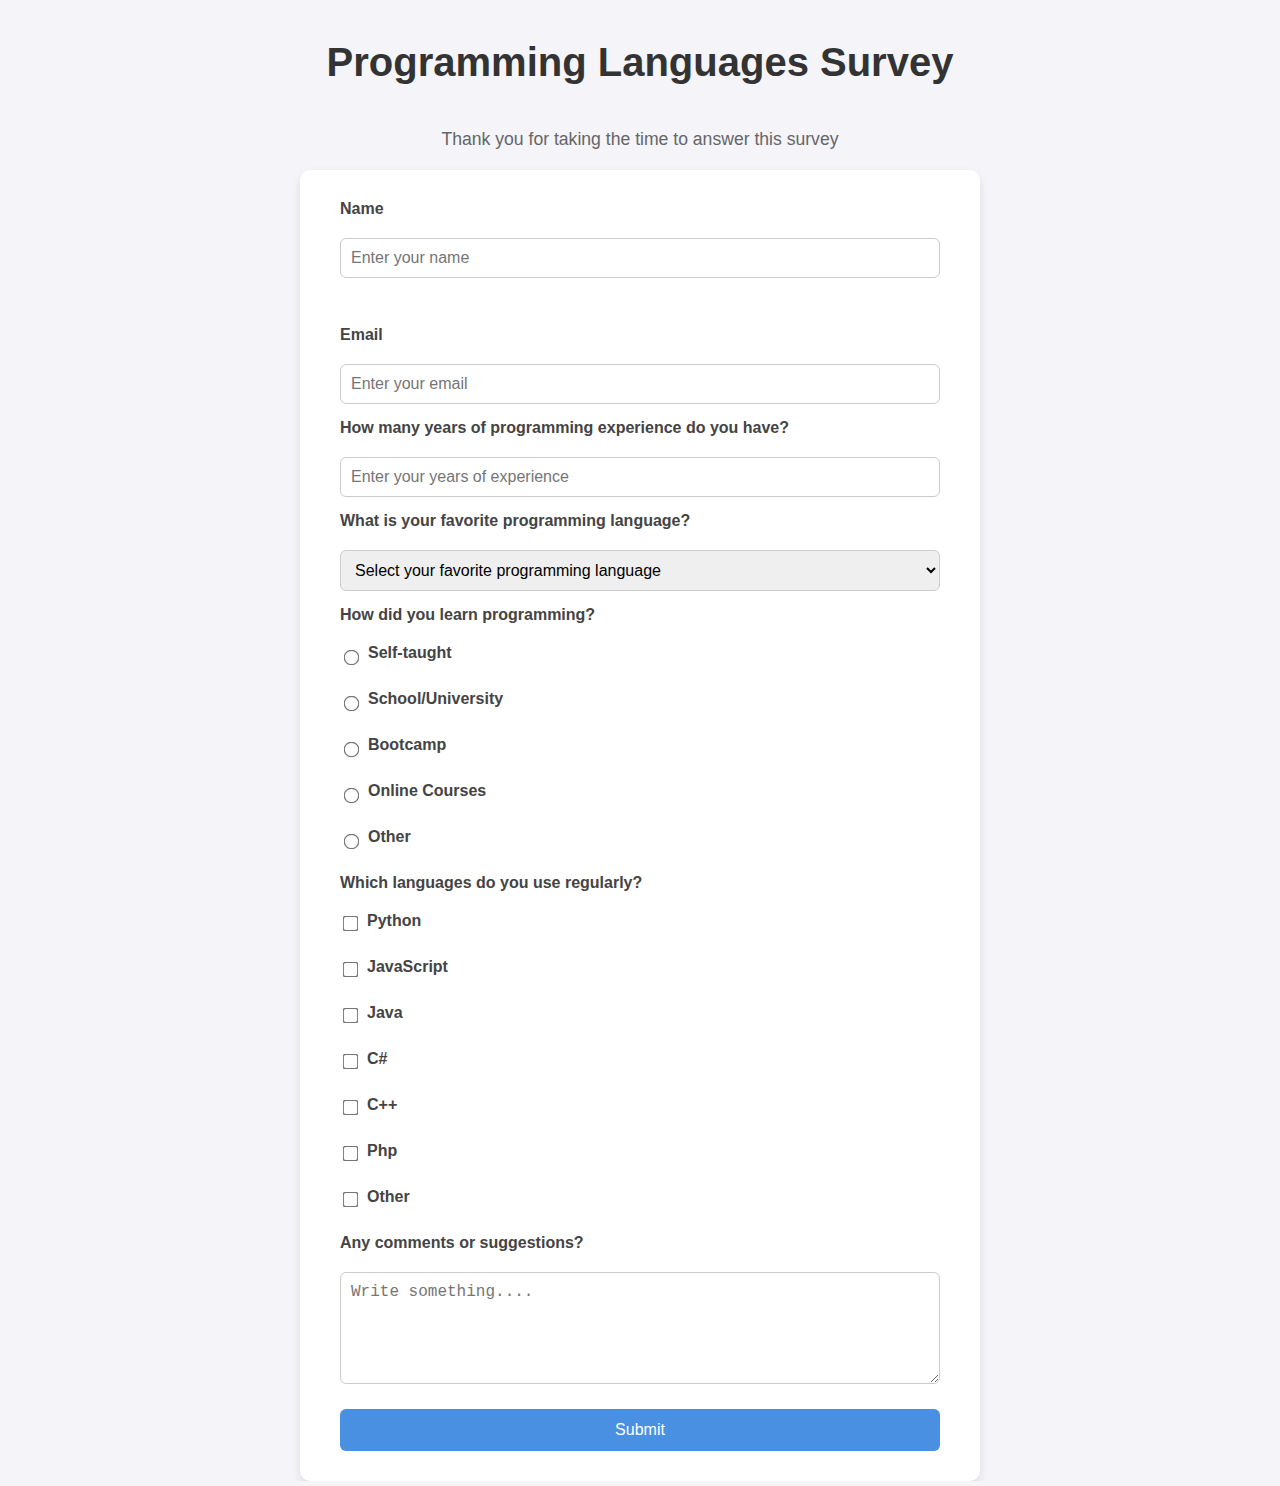
<file: 01-survey-form/index.html>
<!DOCTYPE html>
<html lang="en">
  <head>
    <meta charset="utf-8" />
    <link rel="stylesheet" href="styles.css" />
    <title>Programming Languages Survey</title>
  </head>
  <body>
    <h1 id="title">Programming Languages Survey</h1>
    <p id="description">Thank you for taking the time to answer this survey</p>
    <form id="survey-form">
      <label for="name" id="name-label">Name</label>
      <input type="text" id="name" placeholder="Enter your name" required /><br />
      <label for="email" id="email-label">Email</label>
      <input type="email" id="email" placeholder="Enter your email" required />
      <label for="number" id="number-label">How many years of programming experience do you have?</label>
      <input type="number" id="number" placeholder="Enter your years of experience" min="0" max="50"/>
      <label for="dropdown">What is your favorite programming language?</label>
      <select id="dropdown">
        <option value="">Select your favorite programming language</option>
        <option value="python">Python</option>
        <option value="javascript">JavaScript</option>
        <option value="java">Java</option>
        <option value="csharp">C#</option>
        <option value="cpp">C++</option>
        <option value="php">Php</option>
        <option value="other">Other</option>
      </select>
      <label>How did you learn programming?</label>
      <div class="form-option">
        <input
          type="radio"
          id="self-taught"
          name="learning-method"
          value="self-taught"
        />
        <label for="self-taught">Self-taught</label>
      </div>

      <div class="form-option">
        <input type="radio" id="school" name="learning-method" value="School/University" />
        <label for="school">School/University</label>
      </div>

      <div class="form-option">
        <input type="radio" id="bootcamp" name="learning-method" value="Bootcamp" />
        <label for="bootcamp">Bootcamp</label>
      </div>

      <div class="form-option">
        <input type="radio" id="online" name="learning-method" value="Online Courses"  />
        <label for="online">Online Courses</label>
      </div>

      <div class="form-option">
        <input type="radio" id="other" name="learning-method" value="Other" />
        <label for="other">Other</label>
      </div>

      <label>Which languages do you use regularly?</label>
      <div class="form-option">
        <input type="checkbox" name="language-used" value="Python" id="python" />
        <label for="python">Python</label>
      </div>

      <div class="form-option">
        <input type="checkbox" name="language-used" value="JavaScript" id="js"/>
        <label for="js">JavaScript</label>
      </div>

      <div class="form-option">
        <input type="checkbox" name="language-used" value="Java" id="java" />
        <label for="java">Java</label>
      </div>

      <div class="form-option">
        <input type="checkbox" name="language-used" value="C#" id="cshap" />
        <label for="cshap">C#</label>
      </div>

      <div class="form-option">
        <input type="checkbox" name="language-used" value="C++" id="cpp" />
        <label for="cpp">C++</label>
      </div>

      <div class="form-option">
        <input type="checkbox" name="language-used" value="Php" id="php" />
        <label for="php">Php</label>
      </div>

      <div class="form-option">
        <input
          type="checkbox"
          name="language-used"
          value="Other"
          id="other-lang"
        />
        <label for="other-lang">Other</label>
      </div>

      <label for="comments">Any comments or suggestions?</label>
      <textarea id="comments" rows="5" placeholder="Write something...."></textarea>
      <button type="submit" id="submit">Submit</button>
    </form>
  </body>
</html>
</file>
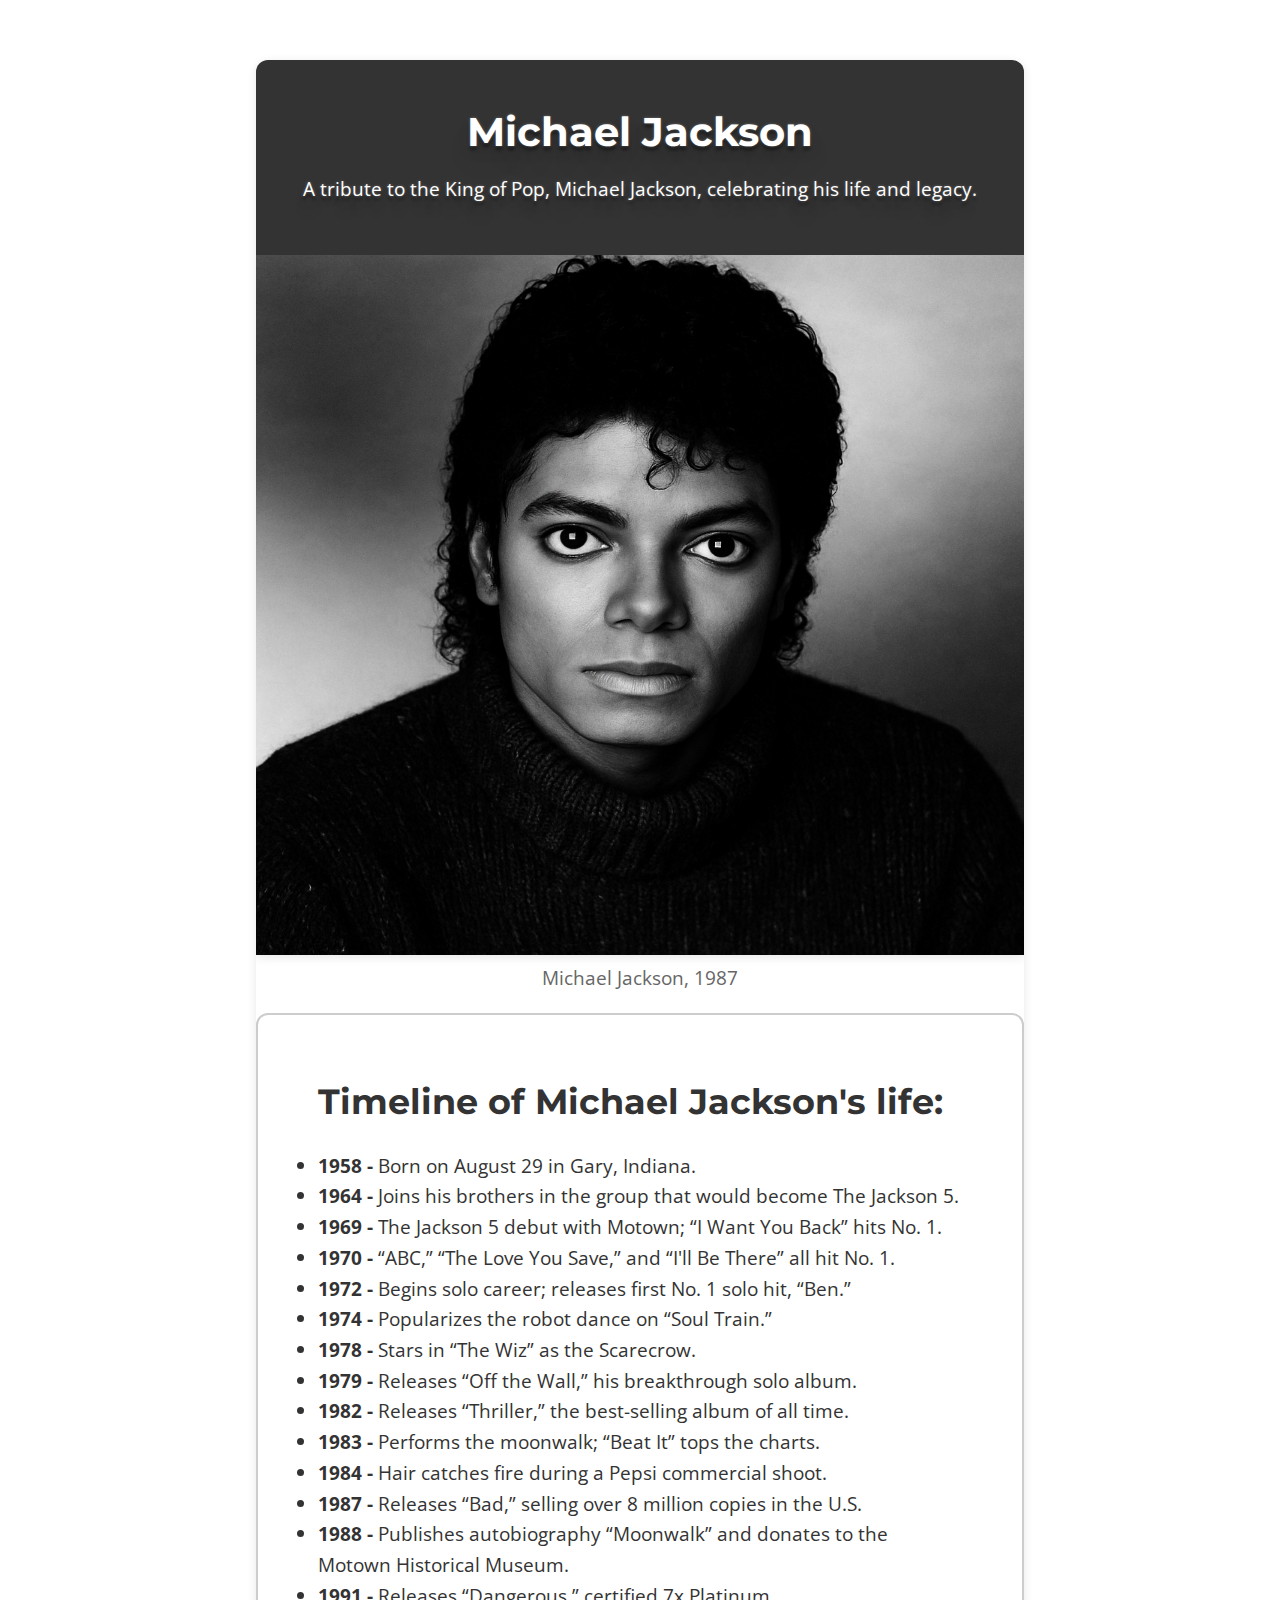
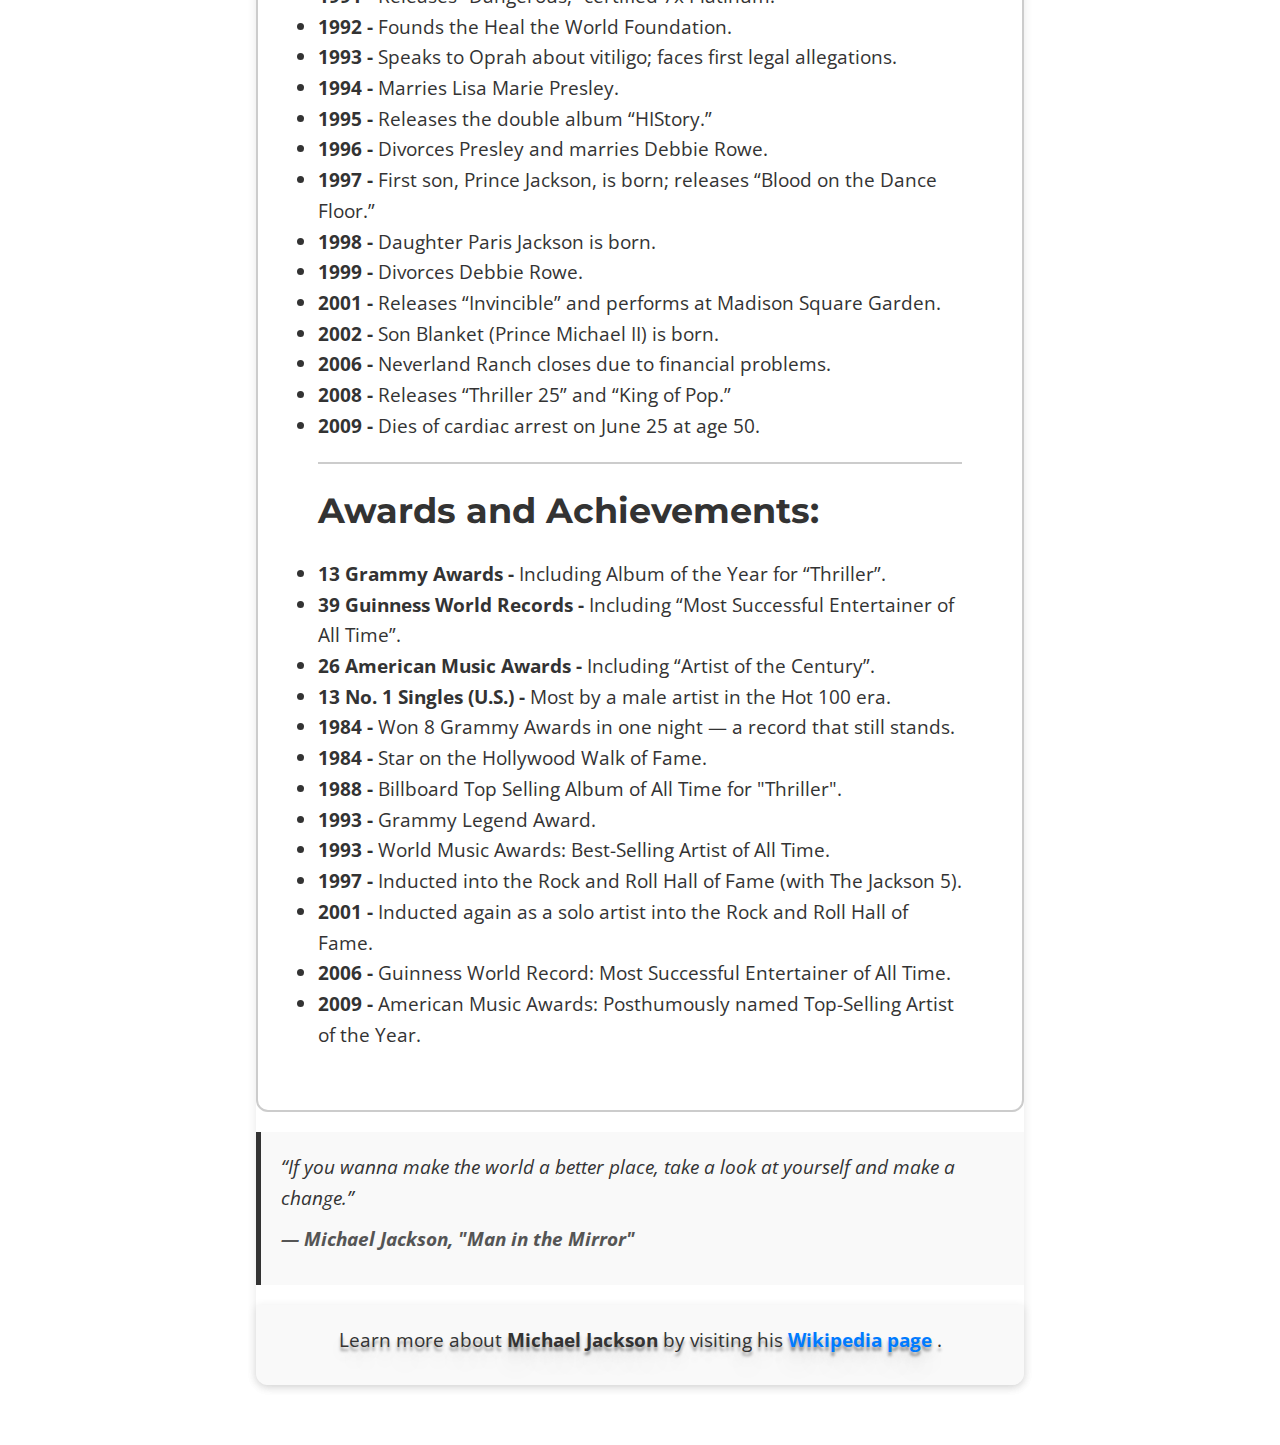
<file: 02-tribute-page/index.html>
<!DOCTYPE html>
<html lang="en">
<head>
  <meta charset="UTF-8">
  <meta name="viewport" content="width=device-width, initial-scale=1.0">
  <title>Michael Jackson Tribute Page</title>
  <link rel="stylesheet" href="styles.css" type="text/css">
</head>
<body>
  <main id="main">
    <header>
      <h1 id="title">Michael Jackson</h1>
      <p id="description">A tribute to the King of Pop, Michael Jackson, celebrating his life and legacy.</p>
    </header>
    <figure id="img-div">
      <img id="image" src="Michael-Jackson-Portrait-in-Monochrome.png" alt="Michael Jackson" role="img" />
      <figcaption id="img-caption">Michael Jackson, 1987</figcaption>
    </figure>
    <section id="tribute-info">
      <h2>Timeline of Michael Jackson's life:</h2>
      <ul>
        <li><strong>1958 -</strong> Born on August 29 in Gary, Indiana.</li>
        <li><strong>1964 -</strong> Joins his brothers in the group that would become The Jackson 5.</li>
        <li><strong>1969 -</strong> The Jackson 5 debut with Motown; “I Want You Back” hits No. 1.</li>
        <li><strong>1970 -</strong> “ABC,” “The Love You Save,” and “I'll Be There” all hit No. 1.</li>
        <li><strong>1972 -</strong> Begins solo career; releases first No. 1 solo hit, “Ben.”</li>
        <li><strong>1974 -</strong> Popularizes the robot dance on “Soul Train.”</li>
        <li><strong>1978 -</strong> Stars in “The Wiz” as the Scarecrow.</li>
        <li><strong>1979 -</strong> Releases “Off the Wall,” his breakthrough solo album.</li>
        <li><strong>1982 -</strong> Releases “Thriller,” the best-selling album of all time.</li>
        <li><strong>1983 -</strong> Performs the moonwalk; “Beat It” tops the charts.</li>
        <li><strong>1984 -</strong> Hair catches fire during a Pepsi commercial shoot.</li>
        <li><strong>1987 -</strong> Releases “Bad,” selling over 8 million copies in the U.S.</li>
        <li><strong>1988 -</strong> Publishes autobiography “Moonwalk” and donates to the Motown Historical Museum.</li>
        <li><strong>1991 -</strong> Releases “Dangerous,” certified 7x Platinum.</li>
        <li><strong>1992 -</strong> Founds the Heal the World Foundation.</li>
        <li><strong>1993 -</strong> Speaks to Oprah about vitiligo; faces first legal allegations.</li>
        <li><strong>1994 -</strong> Marries Lisa Marie Presley.</li>
        <li><strong>1995 -</strong> Releases the double album “HIStory.”</li>
        <li><strong>1996 -</strong> Divorces Presley and marries Debbie Rowe.</li>
        <li><strong>1997 -</strong> First son, Prince Jackson, is born; releases “Blood on the Dance Floor.”</li>
        <li><strong>1998 -</strong> Daughter Paris Jackson is born.</li>
        <li><strong>1999 -</strong> Divorces Debbie Rowe.</li>
        <li><strong>2001 -</strong> Releases “Invincible” and performs at Madison Square Garden.</li>
        <li><strong>2002 -</strong> Son Blanket (Prince Michael II) is born.</li>
        <li><strong>2006 -</strong> Neverland Ranch closes due to financial problems.</li>
        <li><strong>2008 -</strong> Releases “Thriller 25” and “King of Pop.”</li>
        <li><strong>2009 -</strong> Dies of cardiac arrest on June 25 at age 50.</li>
      </ul>
      <hr>
      <h2>Awards and Achievements:</h2>
      <ul>
        <li><strong>13 Grammy Awards -</strong> Including Album of the Year for “Thriller”.</li>
        <li><strong>39 Guinness World Records -</strong> Including “Most Successful Entertainer of All Time”.</li>
        <li><strong>26 American Music Awards -</strong> Including “Artist of the Century”.</li>
        <li><strong>13 No. 1 Singles (U.S.) -</strong> Most by a male artist in the Hot 100 era.</li>
        <li><strong>1984 -</strong> Won 8 Grammy Awards in one night — a record that still stands.</li>
        <li><strong>1984 -</strong> Star on the Hollywood Walk of Fame.</li>
        <li><strong>1988 -</strong> Billboard Top Selling Album of All Time for "Thriller".</li>
        <li><strong>1993 -</strong> Grammy Legend Award.</li>
        <li><strong>1993 -</strong> World Music Awards: Best-Selling Artist of All Time.</li>
        <li><strong>1997 -</strong> Inducted into the Rock and Roll Hall of Fame (with The Jackson 5).</li>
        <li><strong>2001 -</strong> Inducted again as a solo artist into the Rock and Roll Hall of Fame.</li>
        <li><strong>2006 -</strong> Guinness World Record: Most Successful Entertainer of All Time.</li>
        <li><strong>2009 -</strong> American Music Awards: Posthumously named Top-Selling Artist of the Year.</li>
     </ul>
    </section>
    <blockquote class="mj-quote">
      “If you wanna make the world a better place, take a look at yourself and make a change.”
      <p><cite>— Michael Jackson, "Man in the Mirror"</cite></p>
    </blockquote>
    <div id="wiki">
      <p>
        Learn more about <strong>Michael Jackson</strong> by visiting his 
        <a href="https://en.wikipedia.org/wiki/Michael_Jackson" id="tribute-link" target="_blank" rel="noopener noreferrer">
          Wikipedia page
        </a>.
     </p>
    </div>
  </main>
</body>
</html>
</file>
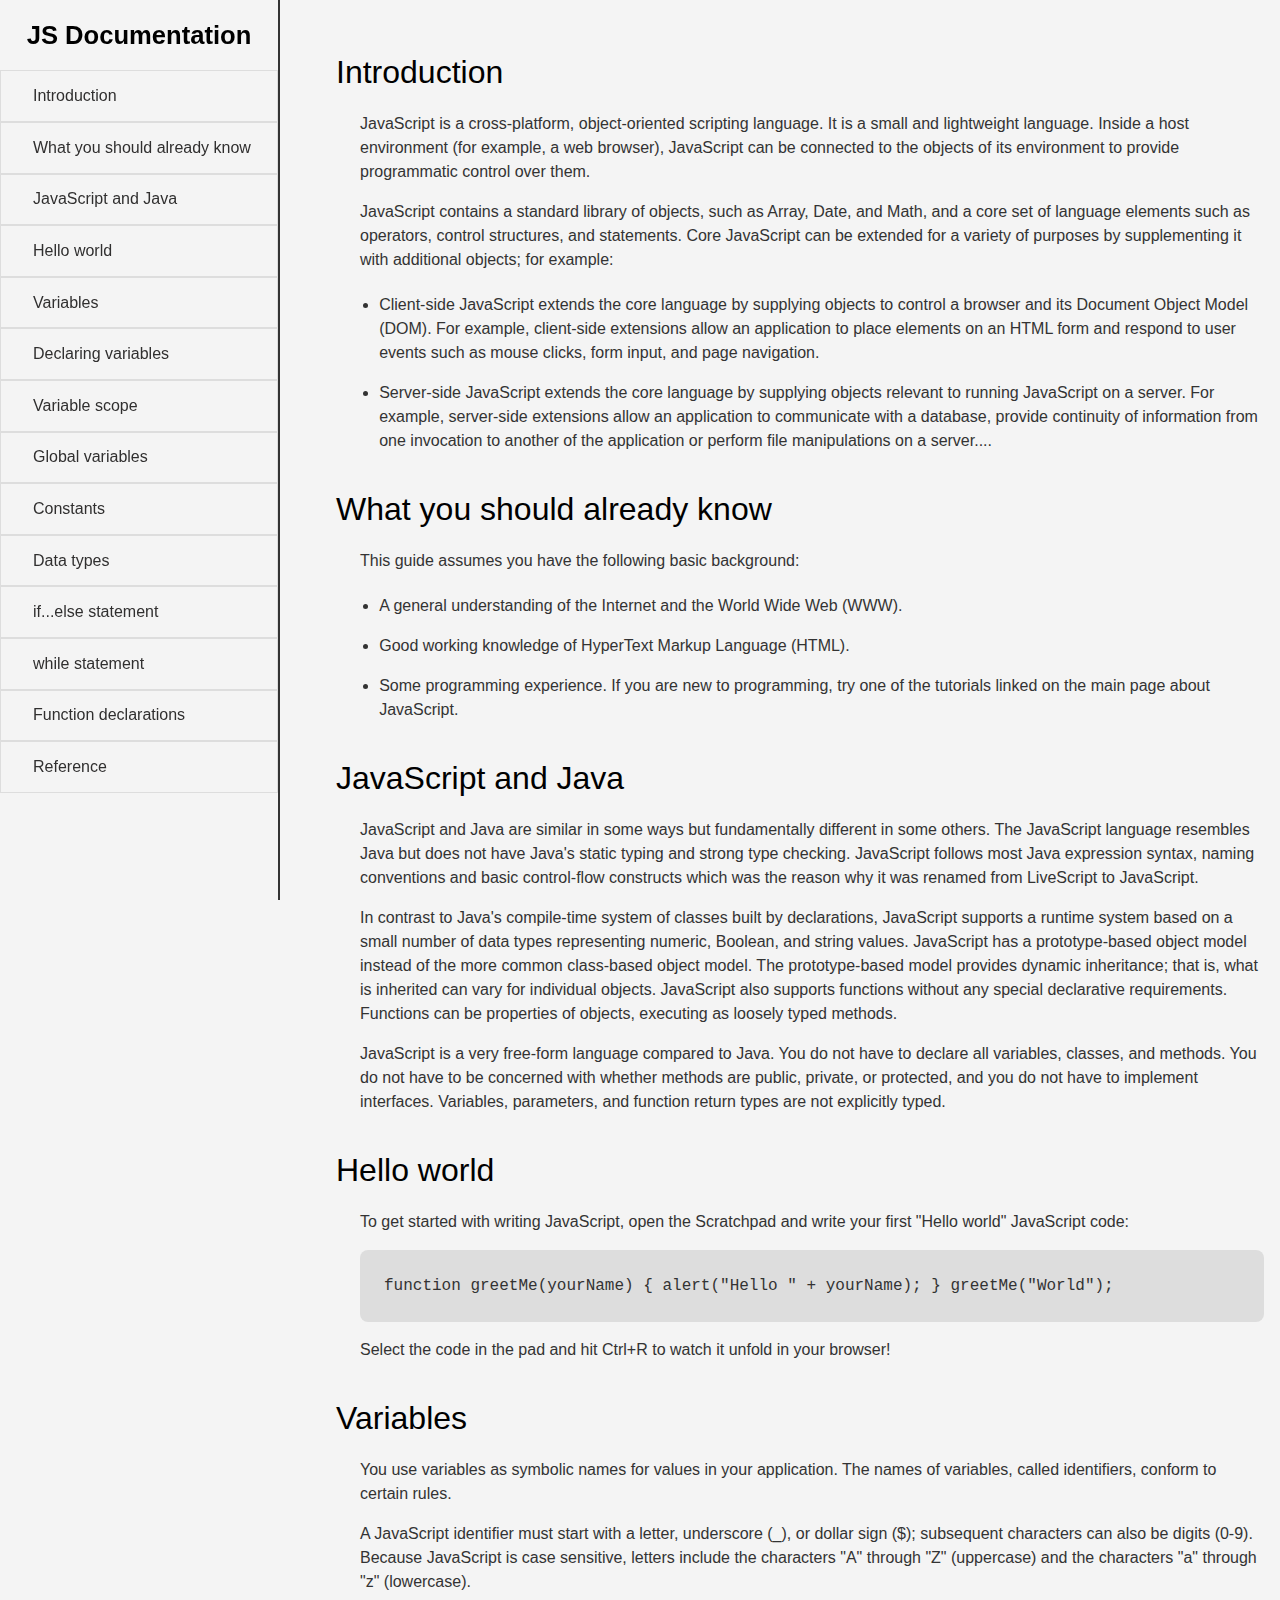
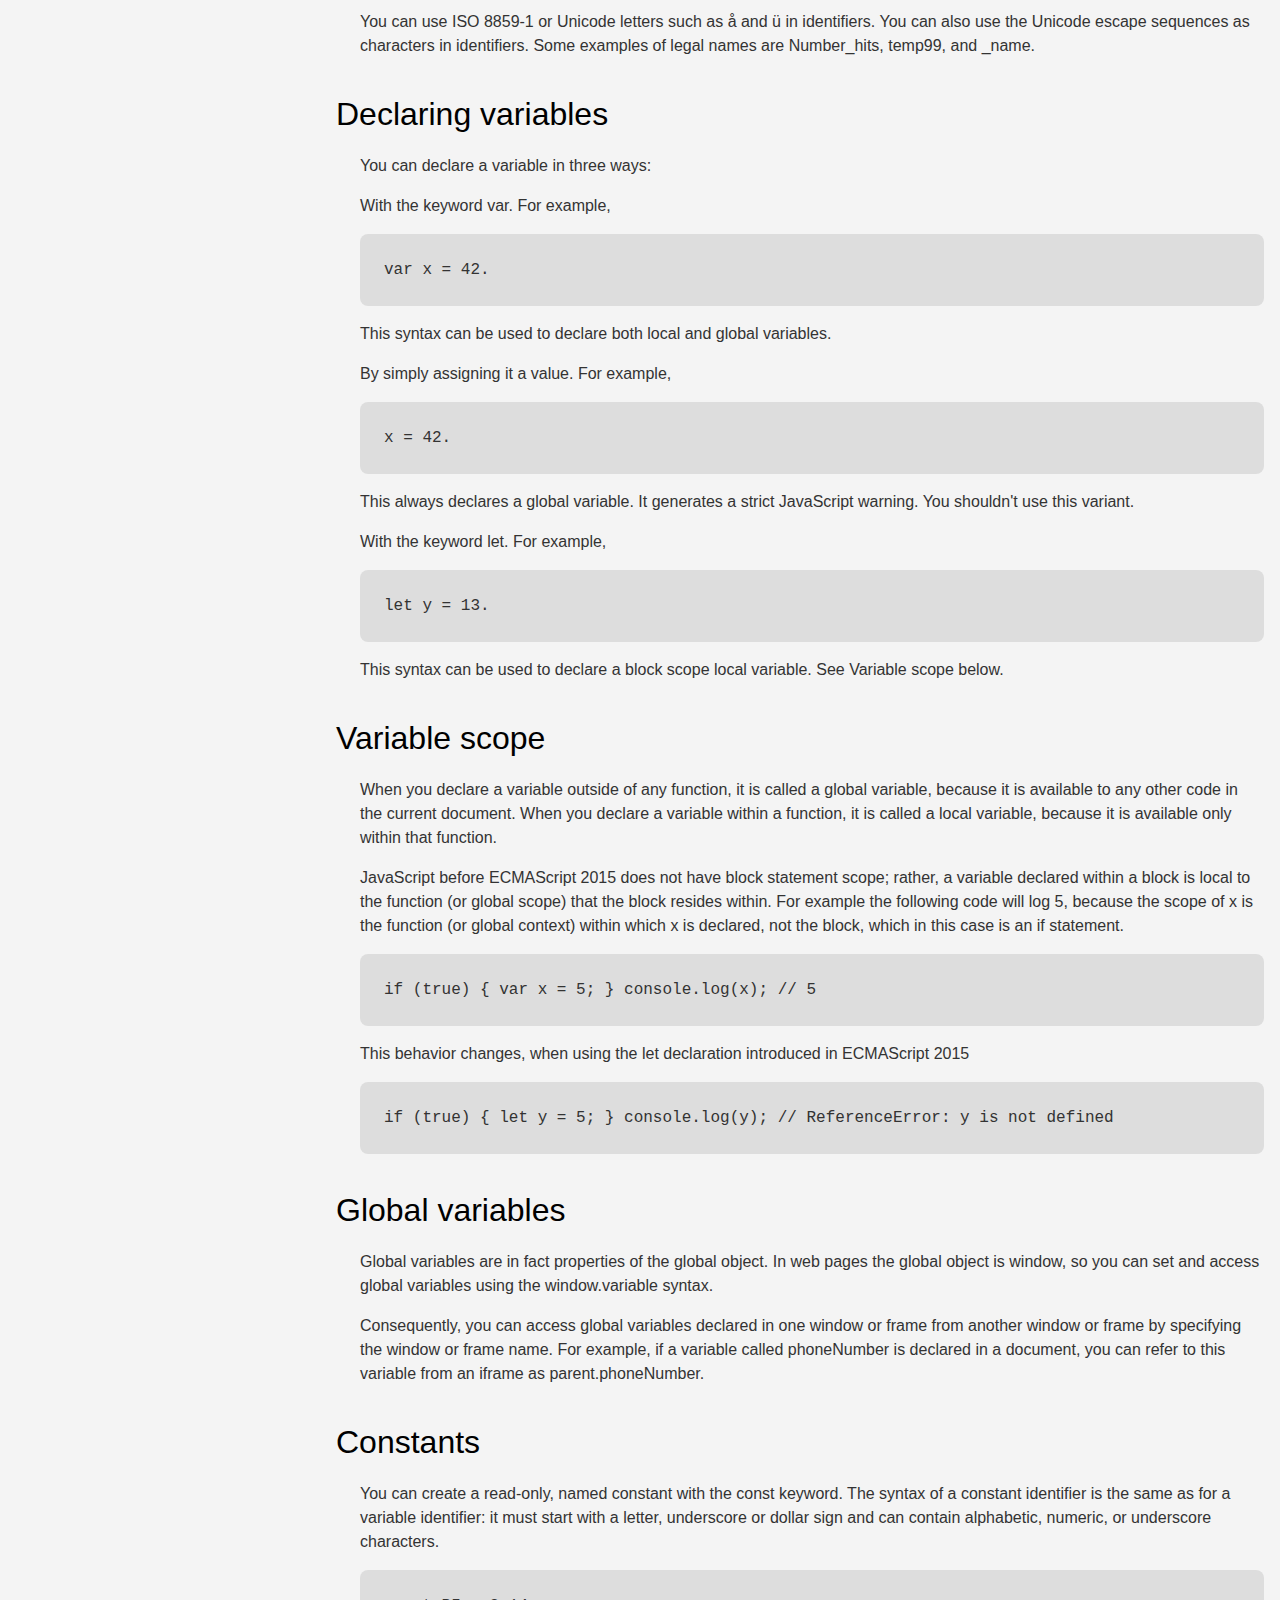
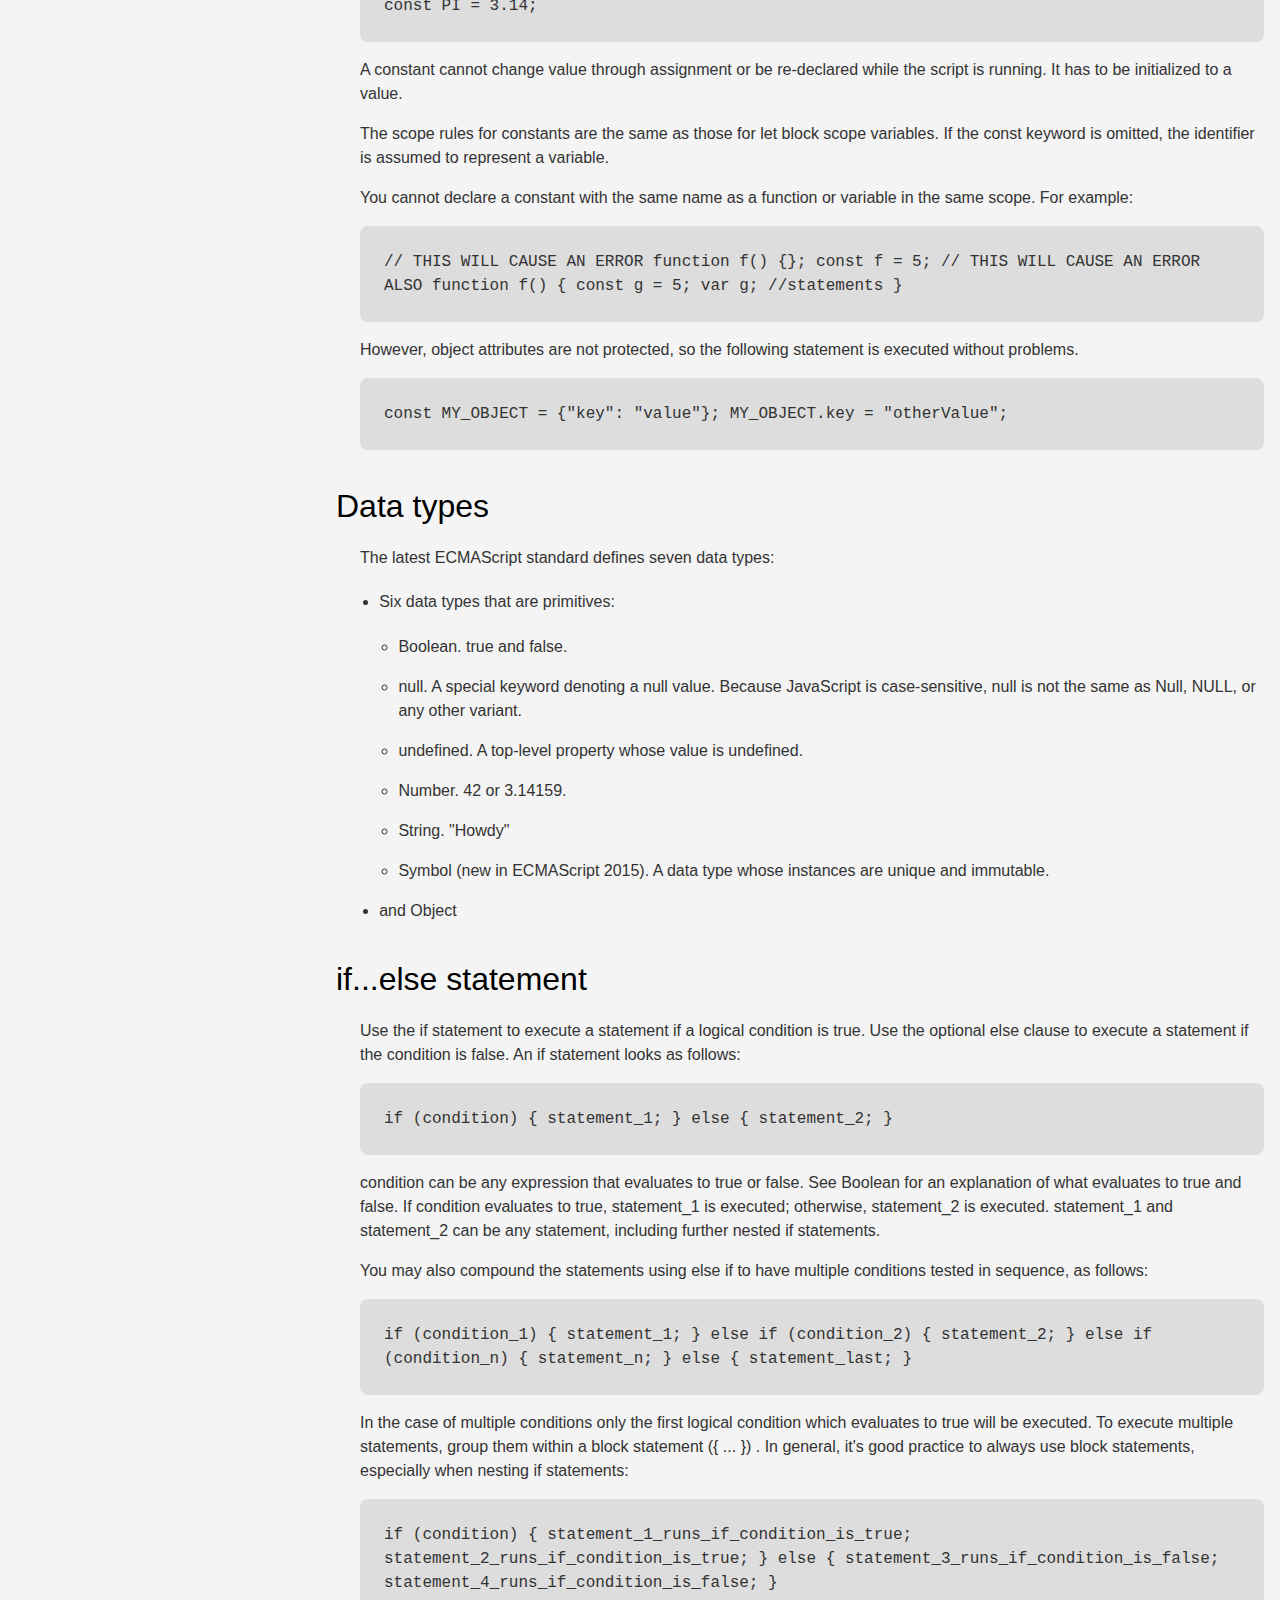
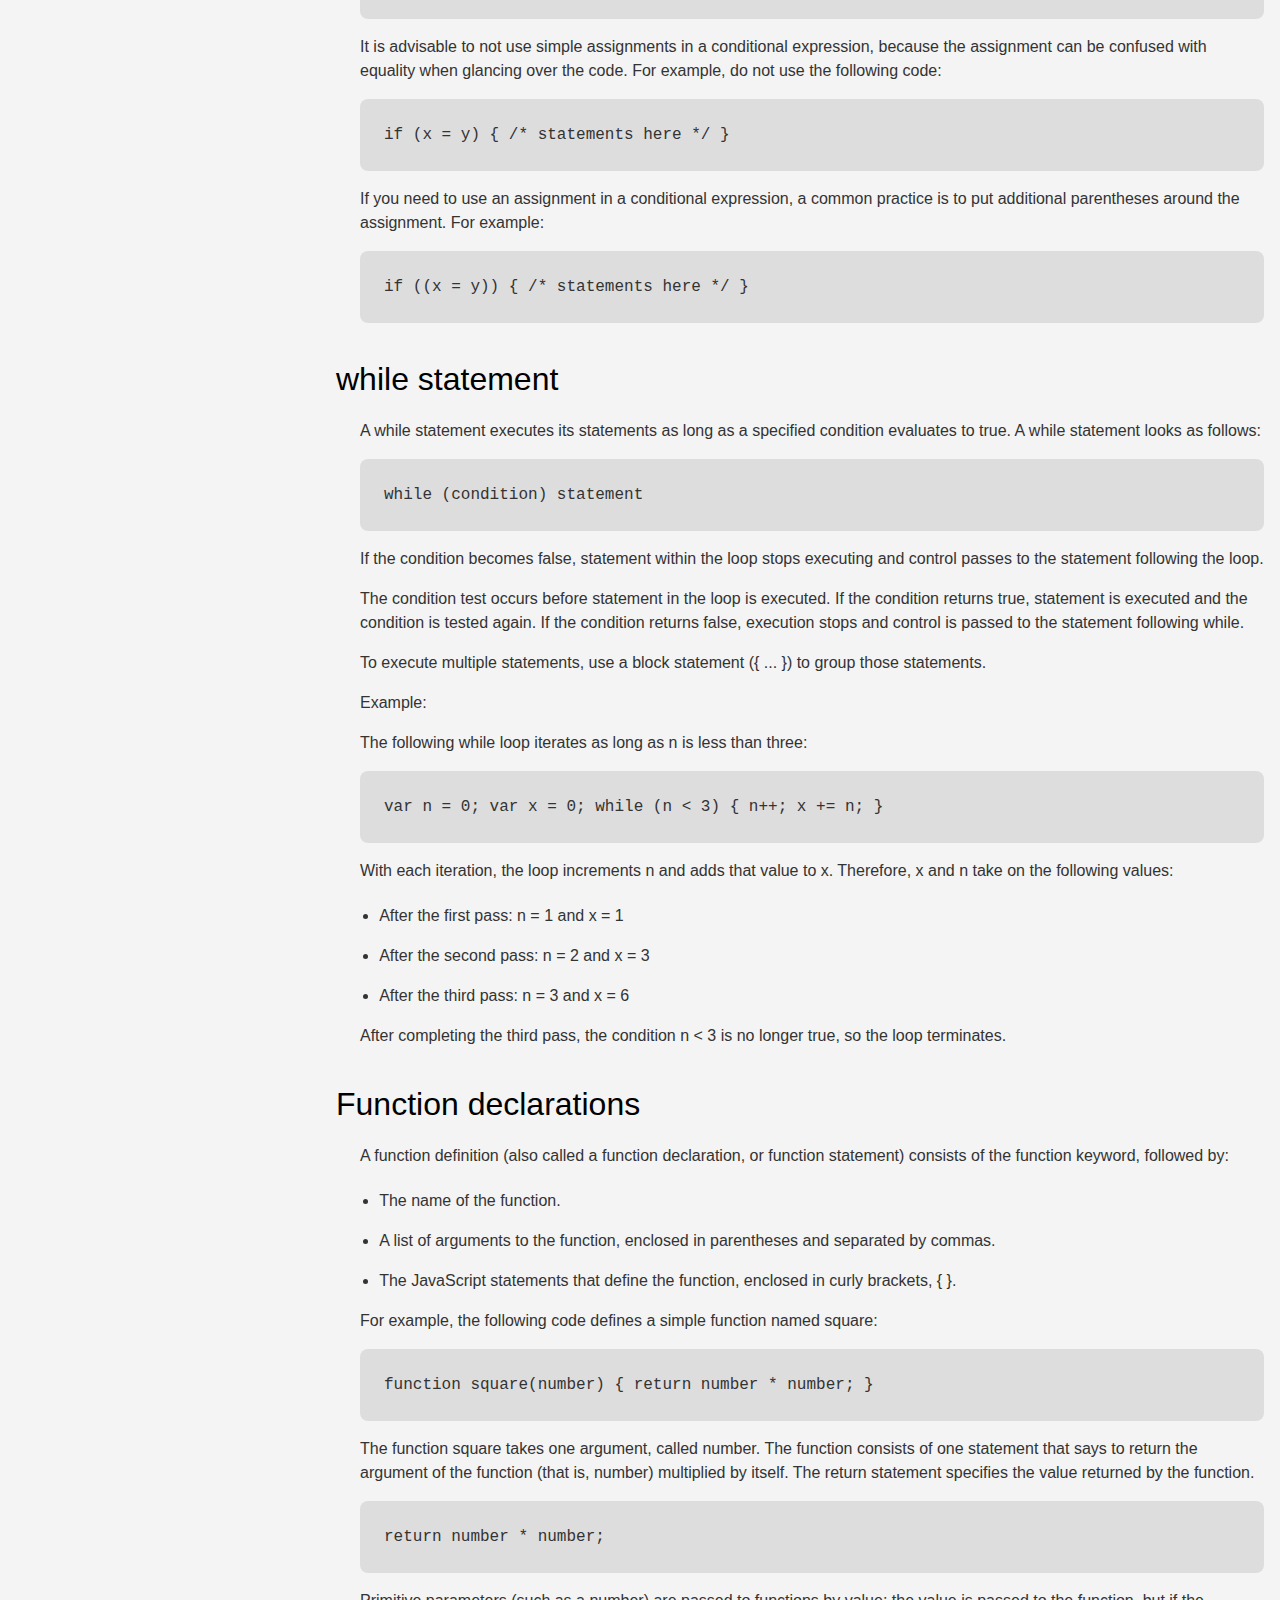
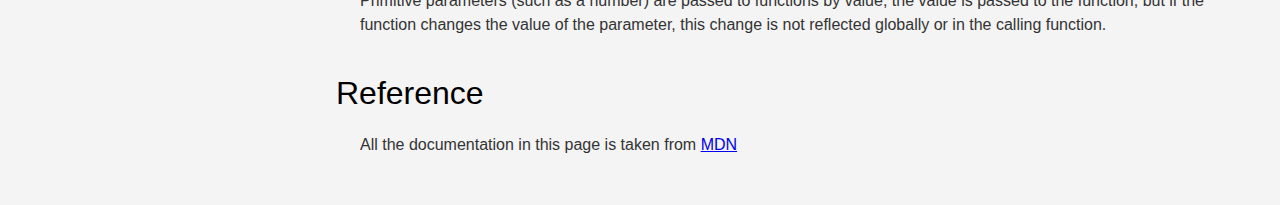
<file: 03-technical-documentation/index.html>
<!DOCTYPE html>
<html lang="en">
  <head>
    <meta charset="UTF-8">
    <meta name="viewport" content="width=device-width, initial-scale=1.0">
    <link rel="stylesheet" href="styles.css">
    <title>Technical Documentation Page</title>
  </head>
  <body>
    <main id="main-doc">

      <header id="main-header">
        <nav id="navbar">
          <header><h1>JS Documentation</h1></header>
          <div class="nav-links">
            <a class="nav-link" href="#introduction">Introduction</a>
            <a class="nav-link" href="#what_you_should_already_know">What you should already know</a>
            <a class="nav-link" href="#javaScript_and_java">JavaScript and Java</a>
            <a class="nav-link" href="#hello_world">Hello world</a>
            <a class="nav-link" href="#variables">Variables</a>
            <a class="nav-link" href="#declaring_variables">Declaring variables</a>
            <a class="nav-link" href="#variable_scope">Variable scope</a>
            <a class="nav-link" href="#global_variables">Global variables</a>
            <a class="nav-link" href="#constants">Constants</a>
            <a class="nav-link" href="#data_types">Data types</a>
            <a class="nav-link" href="#if...else_statement">if...else statement</a>
            <a class="nav-link" href="#while_statement">while statement</a>
            <a class="nav-link" href="#function_declarations">Function declarations</a>
            <a class="nav-link" href="#reference">Reference</a>
          </div>
        </nav>
      </header>
      
      <section class="main-section" id="introduction">
        <header>Introduction</header>
      <article class="main-article">
        <p>JavaScript is a cross-platform, object-oriented scripting language. It is a small and lightweight language.
          Inside a host environment (for example, a web browser), JavaScript can be connected to the objects of its
          environment to provide programmatic control over them.</p>
        <p>JavaScript contains a standard library of objects, such as Array, Date, and Math, and a core set of language
          elements such as operators, control structures, and statements. Core JavaScript can be extended for a variety
          of purposes by supplementing it with additional objects; for example:</p>
        <ul>
          <li>Client-side JavaScript extends the core language by supplying objects to control a browser and its
            Document Object Model (DOM). For example, client-side extensions allow an application to place elements on
            an HTML form and respond to user events such as mouse clicks, form input, and page navigation.</li>
          <li>Server-side JavaScript extends the core language by supplying objects relevant to running JavaScript on a
            server. For example, server-side extensions allow an application to communicate with a database, provide
            continuity of information from one invocation to another of the application or perform file manipulations
            on a server....</li>
        </ul>
      </article>
    </section>

    <section class="main-section" id="what_you_should_already_know">
      <header>What you should already know</header>
      <article class="main-article">
        <p>This guide assumes you have the following basic background:</p>
        <ul>
          <li>A general understanding of the Internet and the World Wide Web (WWW).</li>
          <li>Good working knowledge of HyperText Markup Language (HTML).</li>
          <li>Some programming experience. If you are new to programming, try one of the tutorials linked on the main
            page about JavaScript.</li>
        </ul>
      </article>
    </section>

    <section class="main-section" id="javaScript_and_java">
      <header>JavaScript and Java</header>
      <article class="main-article">
        <p>JavaScript and Java are similar in some ways but fundamentally different in some others. The JavaScript
          language resembles Java but does not have Java's static typing and strong type checking. JavaScript follows
          most Java expression syntax, naming conventions and basic control-flow constructs which was the reason why it
          was renamed from LiveScript to JavaScript.</p>
        <p>In contrast to Java's compile-time system of classes built by declarations, JavaScript supports a runtime
          system based on a small number of data types representing numeric, Boolean, and string values. JavaScript has
          a prototype-based object model instead of the more common class-based object model. The prototype-based model
          provides dynamic inheritance; that is, what is inherited can vary for individual objects. JavaScript also
          supports functions without any special declarative requirements. Functions can be properties of objects,
          executing as loosely typed methods.</p>
        <p>JavaScript is a very free-form language compared to Java. You do not have to declare all variables, classes,
          and methods. You do not have to be concerned with whether methods are public, private, or protected, and you
          do not have to implement interfaces. Variables, parameters, and function return types are not explicitly
          typed.</p>
      </article>
    </section>

    <section class="main-section" id="hello_world">
      <header>Hello world</header>
      <article class="main-article">
        <p>To get started with writing JavaScript, open the Scratchpad and write your first "Hello world" JavaScript
          code:</p>
        <code>function greetMe(yourName) { alert("Hello " + yourName); }
          greetMe("World");</code>
        <p>Select the code in the pad and hit Ctrl+R to watch it unfold in your browser!</p>
      </article>
    </section>

    <section class="main-section" id="variables">
      <header>Variables</header>
      <article class="main-article">
        <p>You use variables as symbolic names for values in your application. The names of variables, called
          identifiers, conform to certain rules.</p>
        <p>A JavaScript identifier must start with a letter, underscore (_), or dollar sign ($); subsequent characters
          can also be digits (0-9). Because JavaScript is case sensitive, letters include the characters "A" through "Z"
          (uppercase) and the characters "a" through "z" (lowercase).</p>
        <p>You can use ISO 8859-1 or Unicode letters such as å and ü in identifiers. You can also use the Unicode escape
          sequences as characters in identifiers. Some examples of legal names are Number_hits, temp99, and _name.</p>
      </article>
    </section>

    <section class="main-section" id="declaring_variables">
      <header>Declaring variables</header>
      <article class="main-article">
        <p>You can declare a variable in three ways:</p>
        <p>With the keyword var. For example,</p>
        <code>var x = 42.</code>
        <p>This syntax can be used to declare both local and global variables.</p>
        <p>By simply assigning it a value. For example,</p>
        <code>x = 42.</code>
        <p>This always declares a global variable. It generates a strict JavaScript warning. You shouldn't use this
          variant.</p>
        <p>With the keyword let. For example,</p>
        <code>let y = 13.</code>
        <p>This syntax can be used to declare a block scope local variable. See Variable scope below.</p>
      </article>
    </section>

    <section class="main-section" id="variable_scope">
      <header>Variable scope</header>
      <article class="main-article">
        <p>When you declare a variable outside of any function, it is called a global variable, because it is available
          to any other code in the current document. When you declare a variable within a function, it is called a local
          variable, because it is available only within that function.</p>
        <p>JavaScript before ECMAScript 2015 does not have block statement scope; rather, a variable declared within a
          block is local to the function (or global scope) that the block resides within. For example the following code
          will log 5, because the scope of x is the function (or global context) within which x is declared, not the
          block, which in this case is an if statement.</p>
        <code>if (true) { var x = 5; } console.log(x); // 5</code>
        <p>This behavior changes, when using the let declaration introduced in ECMAScript 2015</p>
        <code>if (true) { let y = 5; } console.log(y); // ReferenceError: y is not
          defined</code>
      </article>
    </section>

    <section class="main-section" id="global_variables">
      <header>Global variables</header>
      <article class="main-article">
        <p>Global variables are in fact properties of the global object. In web pages the global object is window, so
          you can set and access global variables using the window.variable syntax.</p>
        <p>Consequently, you can access global variables declared in one window or frame from another window or frame by
          specifying the window or frame name. For example, if a variable called phoneNumber is declared in a document,
          you can refer to this variable from an iframe as parent.phoneNumber.</p>
      </article>
    </section>

    <section class="main-section" id="constants">
      <header>Constants</header>
      <article class="main-article">
        <p>You can create a read-only, named constant with the const keyword. The syntax of a constant identifier is the
          same as for a variable identifier: it must start with a letter, underscore or dollar sign and can contain
          alphabetic, numeric, or underscore characters.</p>
        <code>const PI = 3.14;</code>
        <p>A constant cannot change value through assignment or be re-declared while the script is running. It has to be
          initialized to a value.</p>
        <p>The scope rules for constants are the same as those for let block scope variables. If the const keyword is
          omitted, the identifier is assumed to represent a variable.</p>
        <p>You cannot declare a constant with the same name as a function or variable in the same scope. For example:
        </p>
        <code>// THIS WILL CAUSE AN ERROR function f() {}; const f = 5; // THIS WILL
          CAUSE AN ERROR ALSO function f() { const g = 5; var g; //statements
          }</code>
        <p>However, object attributes are not protected, so the following statement is executed without problems.</p>
        <code>const MY_OBJECT = {"key": "value"}; MY_OBJECT.key = "otherValue";</code>
      </article>
    </section>

    <section class="main-section" id="data_types">
      <header>Data types</header>
      <article class="main-article">
        <p>The latest ECMAScript standard defines seven data types:</p>
        <ul>
          <li>
            <p>Six data types that are primitives:</p>
            <ul>
              <li>Boolean. true and false.</li>
              <li>null. A special keyword denoting a null value. Because JavaScript is case-sensitive, null is not the
                same as Null, NULL, or any other variant.</li>
              <li>undefined. A top-level property whose value is undefined.</li>
              <li>Number. 42 or 3.14159.</li>
              <li>String. "Howdy"</li>
              <li>Symbol (new in ECMAScript 2015). A data type whose instances are unique and immutable.</li>
            </ul>
          <li>and Object</li>
          </li>
        </ul>
      </article>
    </section>

    <section class="main-section" id="if...else_statement">
      <header>if...else statement</header>
      <article class="main-article">
        <p>Use the if statement to execute a statement if a logical condition is true. Use the optional else clause to
          execute a statement if the condition is false. An if statement looks as follows:</p>
        <code>if (condition) { statement_1; } else { statement_2; }</code>
        <p>condition can be any expression that evaluates to true or false. See Boolean for an explanation of what
          evaluates to true and false. If condition evaluates to true, statement_1 is executed; otherwise, statement_2
          is executed. statement_1 and statement_2 can be any statement, including further nested if statements.</p>
        <p>You may also compound the statements using else if to have multiple conditions tested in sequence, as
          follows:</p>
        <code>if (condition_1) { statement_1; } else if (condition_2) { statement_2;
          } else if (condition_n) { statement_n; } else { statement_last; }</code>
        <p>In the case of multiple conditions only the first logical condition which evaluates to true will be executed.
          To execute multiple statements, group them within a block statement ({ ... }) . In general, it's good practice
          to always use block statements, especially when nesting if statements:</p>
        <code>if (condition) { statement_1_runs_if_condition_is_true;
          statement_2_runs_if_condition_is_true; } else {
          statement_3_runs_if_condition_is_false;
          statement_4_runs_if_condition_is_false; }</code>
        <p>It is advisable to not use simple assignments in a conditional expression, because the assignment can be
          confused with equality when glancing over the code. For example, do not use the following code:</p>
        <code>if (x = y) { /* statements here */ }</code>
        <p>If you need to use an assignment in a conditional expression, a common practice is to put additional
          parentheses around the assignment. For example:</p>
        <code>if ((x = y)) { /* statements here */ }</code>
      </article>
    </section>

    <section class="main-section" id="while_statement">
      <header>while statement</header>
      <article class="main-article">
        <p>A while statement executes its statements as long as a specified condition evaluates to true. A while
          statement looks as follows:</p>
        <code>while (condition) statement</code>
        <p>If the condition becomes false, statement within the loop stops executing and control passes to the statement
          following the loop.</p>
        <p>The condition test occurs before statement in the loop is executed. If the condition returns true, statement
          is executed and the condition is tested again. If the condition returns false, execution stops and control is
          passed to the statement following while.</p>
        <p>To execute multiple statements, use a block statement ({ ... }) to group those statements.</p>
        <p>Example:</p>
        <p>The following while loop iterates as long as n is less than three:</p>
        <code>var n = 0; var x = 0; while (n &lt; 3) { n++; x += n; }</code>
        <p>With each iteration, the loop increments n and adds that value to x. Therefore, x and n take on the following
          values:</p>
        <ul>
          <li>After the first pass: n = 1 and x = 1</li>
          <li>After the second pass: n = 2 and x = 3</li>
          <li>After the third pass: n = 3 and x = 6</li>
        </ul>
        <p>After completing the third pass, the condition n &lt; 3 is no longer true, so the loop terminates.</p>
      </article>
    </section>

    <section class="main-section" id="function_declarations">
      <header>Function declarations</header>
      <article class="main-article">
        <p>A function definition (also called a function declaration, or function statement) consists of the function
          keyword, followed by:</p>
        <ul>
          <li>The name of the function.</li>
          <li>A list of arguments to the function, enclosed in parentheses and separated by commas.</li>
          <li>The JavaScript statements that define the function, enclosed in curly brackets, { }.</li>
        </ul>
        <p>For example, the following code defines a simple function named square:</p>
        <code>function square(number) { return number * number; }</code>
        <p>The function square takes one argument, called number. The function consists of one statement that says to
          return the argument of the function (that is, number) multiplied by itself. The return statement specifies the
          value returned by the function.</p>
        <code>return number * number;</code>
        <p>Primitive parameters (such as a number) are passed to functions by value; the value is passed to the
          function, but if the function changes the value of the parameter, this change is not reflected globally or in
          the calling function.</p>
      </article>
    </section>

    <section class="main-section" id="reference">
      <header>Reference</header>
      <article class="main-article">
        <p>All the documentation in this page is taken from 
          <a href="https://developer.mozilla.org/en-US/docs/Web/JavaScript/Guide">MDN</a>
        </p>
      </article>
    </section>
    </main>
  </body>
</html>
</file>
<file: 01-survey-form/styles.css>
body {
  font-family: "Segoe UI", Tahoma, sans-serif;
  background-color: #f4f4f9;
  margin: 0;
  padding: 0;
  display: flex;
  flex-direction: column;
  align-items: center;
  min-height: 100vh;
}

h1#title {
  margin-top: 40px;
  color: #333;
  font-size: 2.5rem;
  text-align: center;
}

p#description {
  font-size: 1.1rem;
  color: #666;
  margin-bottom: 20px;
  text-align: center;
}

form#survey-form {
  background-color: #ffffff;
  padding: 30px 40px;
  border-radius: 10px;
  box-shadow: 0 4px 10px rgba(0, 0, 0, 0.1);
  max-width: 600px;
  width: 90%;
  display: flex;
  flex-direction: column;
  gap: 15px;
}

label {
  font-weight: 600;
  margin-bottom: 5px;
  color: #444;
}

input[type="text"],
input[type="email"],
input[type="number"],
select,
textarea {
  width: 100%;
  padding: 10px;
  border: 1px solid #ccc;
  border-radius: 6px;
  font-size: 1rem;
  box-sizing: border-box;
  transition: border-color 0.2s;
}

input[type="text"]:focus,
input[type="email"]:focus,
input[type="number"]:focus,
select:focus,
textarea:focus {
  border-color: #4a90e2;
  outline: none;
}

input[type="radio"],
input[type="checkbox"] {
  margin-right: 10px;
  transform: scale(1.2);
}

textarea {
  resize: vertical;
}

button#submit {
  background-color: #4a90e2;
  color: white;
  padding: 12px;
  font-size: 1rem;
  border: none;
  border-radius: 6px;
  cursor: pointer;
  margin-top: 10px;
  transition: background-color 0.3s;
}

button#submit:hover {
  background-color: #357bd8;
}
.form-option {
  display: flex;
  align-items: center;
  margin-bottom: 8px;
}

.form-option input[type="checkbox"],
.form-option input[type="radio"] {
  margin-right: 10px;
}


@media (max-width: 600px) {
  form#survey-form {
    padding: 20px;
  }
}
</file>
<file: 02-tribute-page/styles.css>
@import url('https://fonts.googleapis.com/css?family=Montserrat:400,700&display=swap');
@import url('https://fonts.googleapis.com/css?family=Open+Sans:400,700&display=swap');

* {
  box-sizing: border-box;
  margin: 0;
  padding: 0;
}
body {
  font-family: Arial, sans-serif;
  line-height: 1.6;
  background-color: #fff;
  color: #333;
  padding-top: 60px;
  padding-bottom: 60px;
}
main {
  width: 60%;
  min-width: 300px;
  margin: auto;
  background: white;
  border-radius: 12px;
  box-shadow: 0 2px 10px rgba(0,0,0,0.1);
}
header {
  width: 100%;
  text-align: center;
  padding: 40px 20px;
  background-color: #333;
  border-radius: 12px 12px 0 0;
  overflow: hidden;
}
h1 {
  font-family: 'Montserrat', sans-serif;
  font-size: 2.5em;
  margin-bottom: 10px;
  color: #fff;
  text-shadow: 
    0px 0px 3px rgba(255,255,255,0.3),
    0px 4px 3px rgba(0,0,0,0.4),
    0px 8px 13px rgba(0,0,0,0.1),
    0px 18px 23px rgba(0,0,0,0.1);
}
header > p {
  font-family: 'Open Sans', sans-serif;
  font-size: 1.2em;
  color: #fff;
  margin-top: 10px;
  margin-bottom: 10px;
  text-shadow: 
    0px 0px 3px rgba(255,255,255,0.3),
    0px 4px 3px rgba(0,0,0,0.4),
    0px 8px 13px rgba(0,0,0,0.1),
    0px 18px 23px rgba(0,0,0,0.1);
}
#img-div {
  width: 100%;
  text-align: center;
  border-radius: 0 0 12px 12px;
  overflow: hidden;
}
#image {
  display: block;
  width: 100%;
  max-width: 100%;
  height: auto;
  max-height: 700px;
  box-shadow: 0 2px 10px rgba(0,0,0,0.1);
  margin: 0 auto;
}
#img-caption {
  font-family: 'Open Sans', sans-serif;
  font-size: 1.2em;
  color: #666;
  margin-top: 8px;
}
#tribute-info {
  width: 100%;
  padding: 60px;
  font-family: 'Open Sans', sans-serif;
  font-size: 1.2em;
  font-weight: 400;
  line-height: 1.6;
  border: 2px solid #ccc;
  border-radius: 12px;
  margin-top: 20px;
}
#tribute-info h2 {
  font-family: 'Montserrat', sans-serif;
  font-size: 1.8em;
  margin-bottom: 20px;
  color: #333;
}
#tribute-info hr {
  border: 1px solid #ccc;
  margin: 20px 0;
}
.mj-quote {
  font-family: 'Open Sans', sans-serif;
  font-size: 1.2em;
  font-style: italic !important;
  color: #333;
  margin: 20px 0;
  background-color: #f9f9f9;
  border-left: 5px solid #333;
  padding: 20px 20px 30px 20px;
}
.mj-quote p {
  margin-top: 10px;
  font-weight: bold;
  color: #555;
}
.mj-quote blockquote {
  border: none;
  background: none;
}
#wiki {
  font-family: 'Open Sans', sans-serif;
  font-size: 1.2em;
  color: #333;
  margin-top: 20px;
  padding: 20px;
  background-color: #f9f9f9;
  border-radius: 0 0 12px 12px;
  box-shadow: 0 2px 10px rgba(0,0,0,0.1);
  text-align: center;
}
#wiki p {
  margin-bottom: 10px;
  text-shadow: 
    0px 0px 3px rgba(255,255,255,0.3),
    0px 4px 3px rgba(0,0,0,0.4),
    0px 8px 13px rgba(0,0,0,0.1),
    0px 18px 23px rgba(0,0,0,0.1);
}
#wiki a {
  color: #007bff;
  text-decoration: none;
  font-weight: bold;
}
@media (max-width: 600px) {
  main {
    width: 95%;
    padding: 0 5px;
  }
  header {
    padding: 25px 5px;
  }
  #tribute-info {
    padding: 20px;
    font-size: 1em;
  }
}
</file>
<file: 03-technical-documentation/styles.css>
* {
  margin: 0;
  padding: 0;
  box-sizing: border-box;
}

body {
  font-family: Verdana, Tahoma, sans-serif;
  line-height: 1.5;
  background-color: #f4f4f4;
}

#main-header {
  height: 100%;
  min-width: 280px;
  max-width: 300px;
  position: fixed;
  top: 0;
  left: 0;
}

#navbar {
  height: 100%;
  border-right: solid 2px #333;
}

#navbar header > h1 {
  font-size: 1.6rem;
  text-align: center;
  padding: 1rem 0;
}

#navbar .nav-links {
  overflow-y: auto;
  overflow-x: hidden;
  height: 90%;
}
#navbar .nav-links a {
  display: block;
  text-align: left;
  padding: .8rem 1rem .8rem 2rem;
  cursor: pointer;
  color: #302f2f;
  border: solid 1px #ddd;
  text-decoration: none;
}
#navbar .nav-links a:hover {
  background-color: #ddd;
}
#main-doc {
  position: absolute;
  margin-left: 320px;
  padding: 2rem 1rem;
}

#main-doc .main-section > header {
  font-size: 2rem;
  padding: 1rem 0;
}

#main-doc .main-section .main-article {
  padding-left: 1.5rem;
  margin-bottom: .5rem;
  color: #333;
}

#main-doc .main-section .main-article p {
  margin-bottom: 1rem;
}

#main-doc .main-section .main-article ul {
  margin: 1.3rem 0 0 1.2rem;
}

#main-doc .main-section .main-article ul li {
  margin-bottom: 1rem;
}

#main-doc .main-section .main-article code {
  display: block;
  padding: 1.5rem;
  text-align: left;
  background-color: #ddd;
  border-radius: 8px;
  margin-bottom: 1rem;
  font-family: 'Courier New', Courier, monospace;
  font-size: 1rem;
}

#main-doc .main-section:last-child .main-article ul {
  margin: .5rem 0 1.5rem 3rem;
}

@media (max-width: 600px) {
  #main-header {
    position: relative;
    width: 100%;
    max-width: 100%;
    max-height: none;
    border-bottom: solid 2px #333;
    z-index: 1;
    background-color: white;
    border-radius: 0 0 8px 8px;
  }

  #navbar {
    width: 100%;
    height: auto;
    border-right: none;

  }

  #main-doc {
    position: relative;
    margin-left: 0;
    padding: 2rem 1rem;
    margin-top: 0;
  }
  #main-doc .main-section .main-article code {
    margin-right: 8px;
  }
}
</file>
